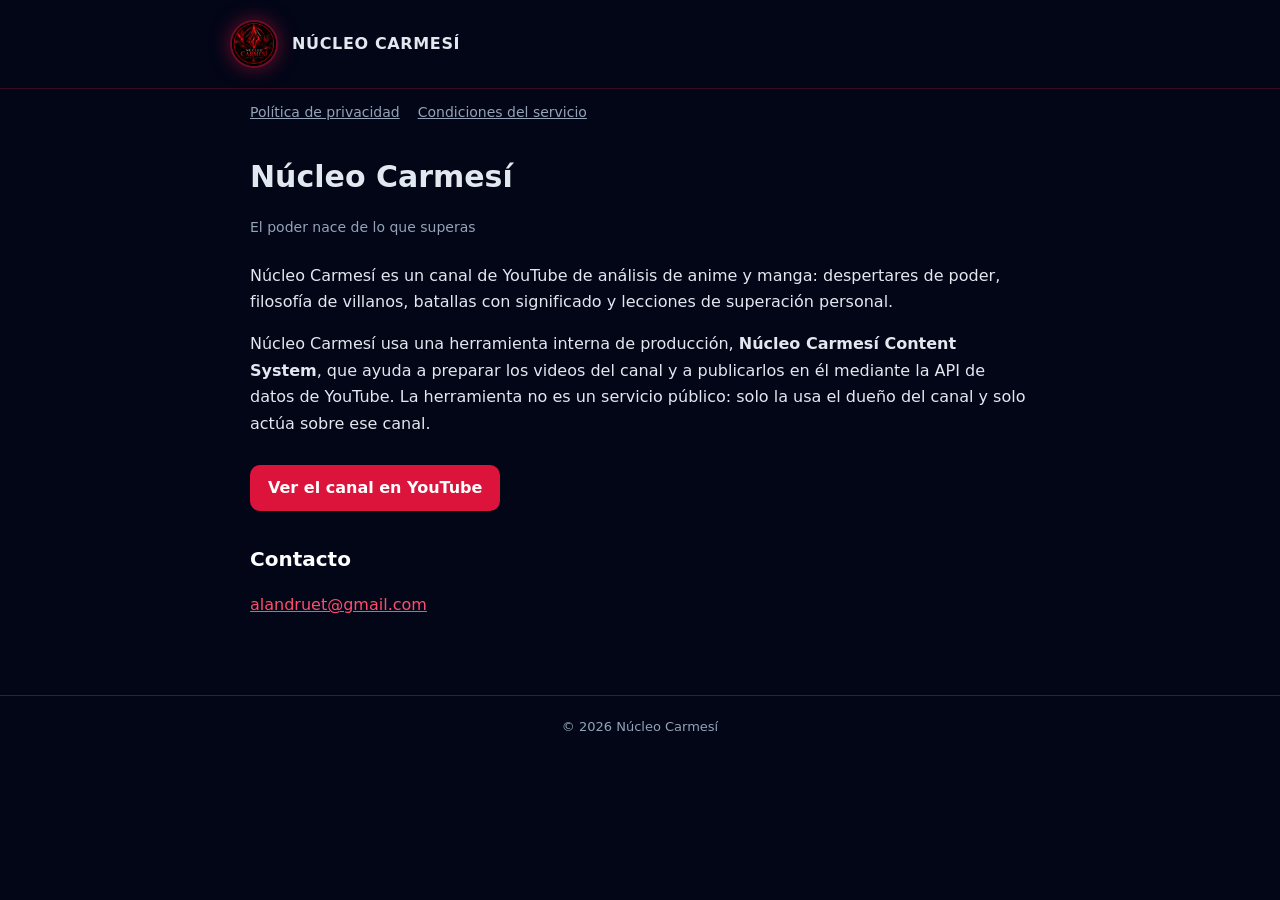
<file: index.html>
<!DOCTYPE html>
<html lang="es">
<head>
  <meta charset="utf-8">
  <meta name="viewport" content="width=device-width, initial-scale=1">
  <title>Núcleo Carmesí</title>
  <meta name="description" content="Núcleo Carmesí: análisis épico de anime y manga en YouTube Shorts.">
  <link rel="icon" href="logo.png">
  <link rel="stylesheet" href="estilo.css">
</head>
<body>
  <header><div class="marca"><img src="logo.png" alt=""><a href="index.html">NÚCLEO CARMESÍ</a></div></header>
  <nav><a href="privacidad.html">Política de privacidad</a><a href="terminos.html">Condiciones del servicio</a></nav>
  <main>
    <h1>Núcleo Carmesí</h1>
    <p class="fecha">El poder nace de lo que superas</p>
    <p>
      Núcleo Carmesí es un canal de YouTube de análisis de anime y manga: despertares de poder,
      filosofía de villanos, batallas con significado y lecciones de superación personal.
    </p>
    <p>
      Núcleo Carmesí usa una herramienta interna de producción, <strong>Núcleo Carmesí Content System</strong>,
      que ayuda a preparar los videos del canal y a publicarlos en él mediante la API de datos de YouTube.
      La herramienta no es un servicio público: solo la usa el dueño del canal y solo actúa sobre ese canal.
    </p>
    <a class="boton" href="https://www.youtube.com/channel/UCLc4YEkaJNlBb73hoBNgLTw" rel="noopener">Ver el canal en YouTube</a>
    <h2>Contacto</h2>
    <p><a href="mailto:alandruet@gmail.com">alandruet@gmail.com</a></p>
  </main>
  <footer>© <span id="anio">2026</span> Núcleo Carmesí</footer>
  <script>document.getElementById('anio').textContent = new Date().getFullYear()</script>
</body>
</html>
</file>
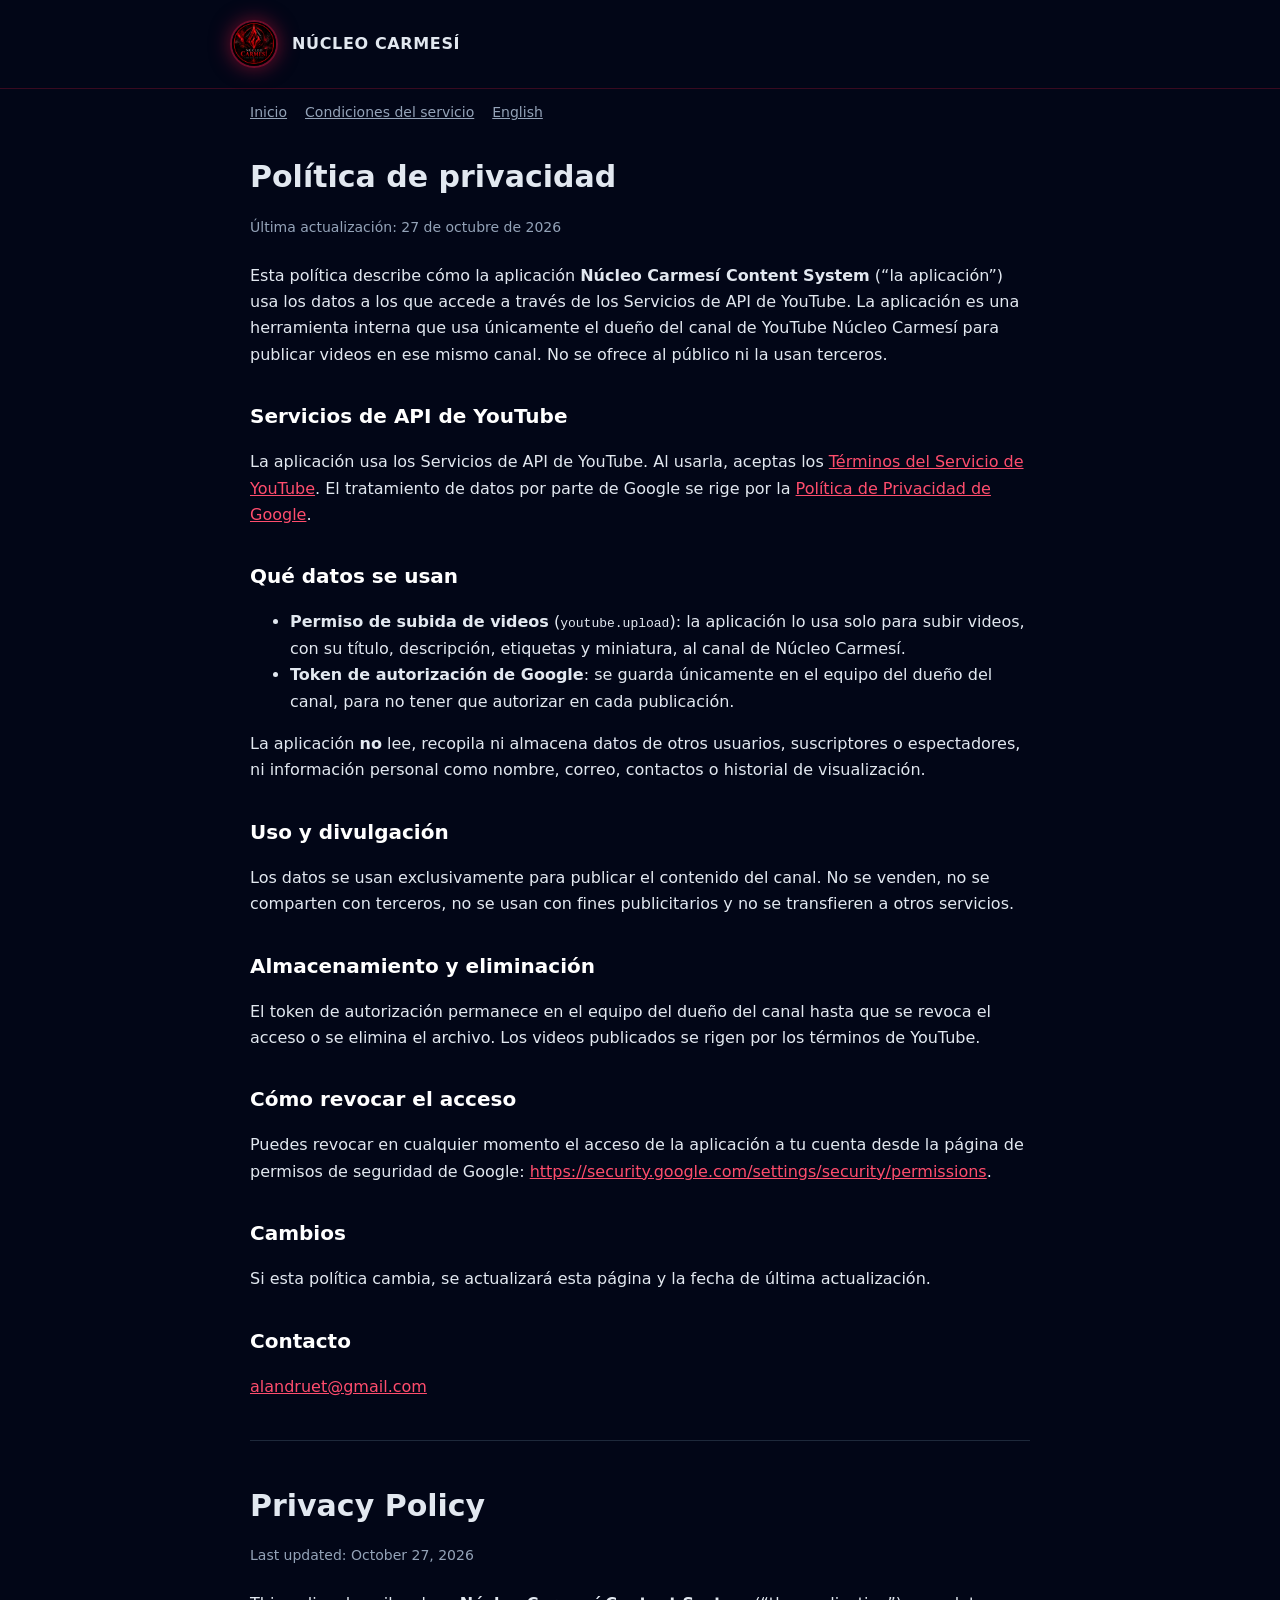
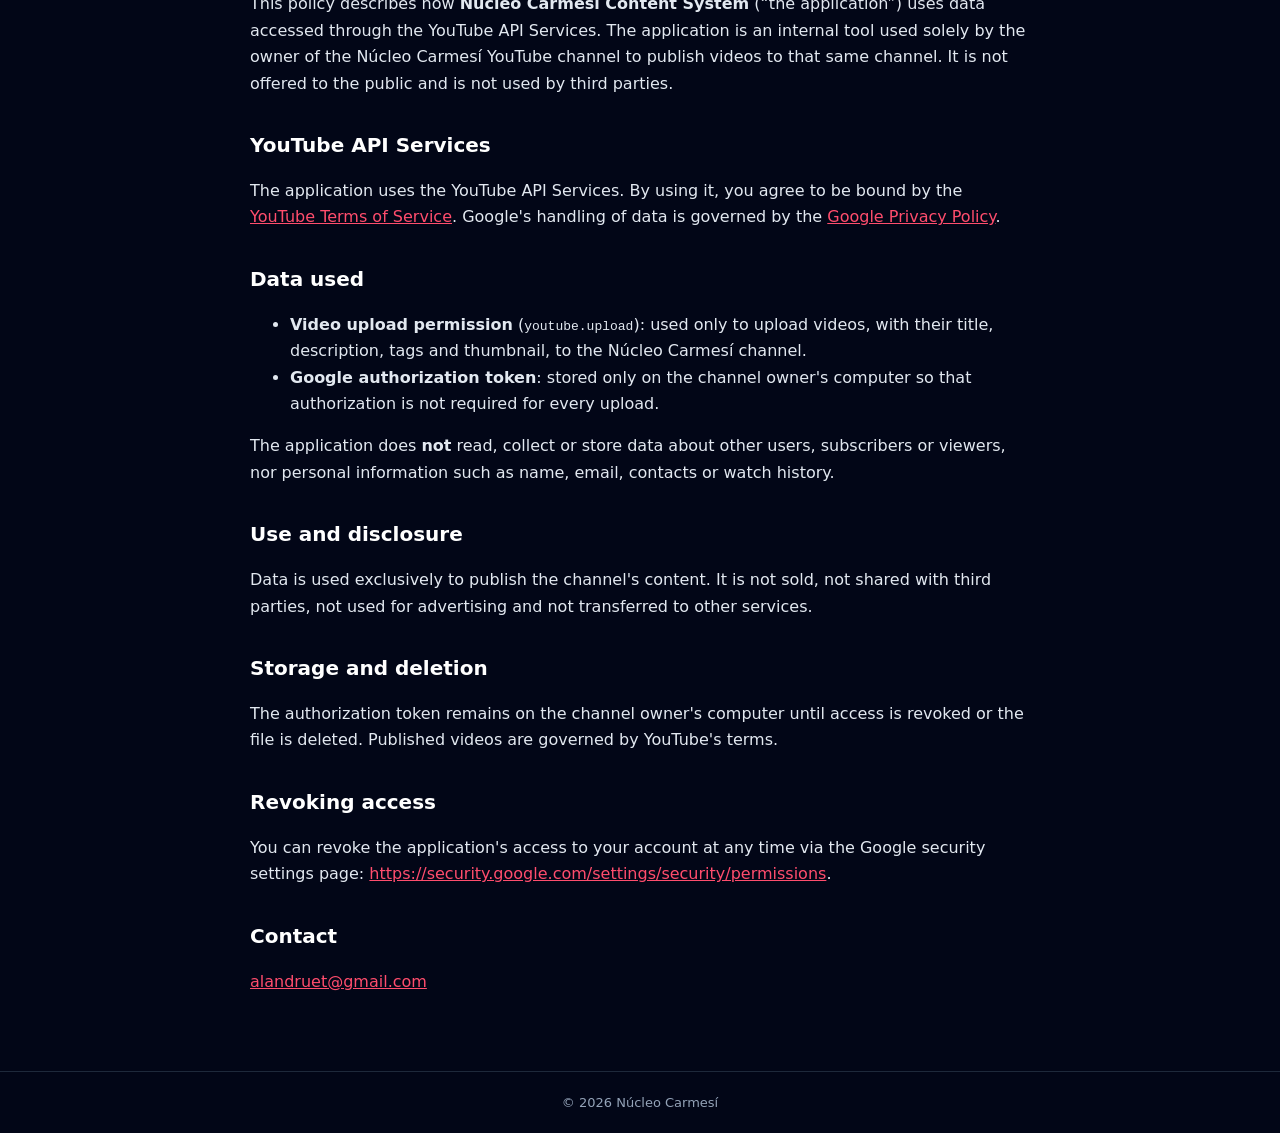
<file: privacidad.html>
<!DOCTYPE html>
<html lang="es">
<head>
  <meta charset="utf-8">
  <meta name="viewport" content="width=device-width, initial-scale=1">
  <title>Política de privacidad · Núcleo Carmesí</title>
  <link rel="icon" href="logo.png">
  <link rel="stylesheet" href="estilo.css">
</head>
<body>
  <header><div class="marca"><img src="logo.png" alt=""><a href="index.html">NÚCLEO CARMESÍ</a></div></header>
  <nav><a href="index.html">Inicio</a><a href="terminos.html">Condiciones del servicio</a><a href="#english">English</a></nav>
  <main>
    <h1>Política de privacidad</h1>
    <p class="fecha">Última actualización: 27 de octubre de 2026</p>

    <p>
      Esta política describe cómo la aplicación <strong>Núcleo Carmesí Content System</strong> (“la aplicación”)
      usa los datos a los que accede a través de los Servicios de API de YouTube. La aplicación es una
      herramienta interna que usa únicamente el dueño del canal de YouTube Núcleo Carmesí para publicar
      videos en ese mismo canal. No se ofrece al público ni la usan terceros.
    </p>

    <h2>Servicios de API de YouTube</h2>
    <p>
      La aplicación usa los Servicios de API de YouTube. Al usarla, aceptas los
      <a href="https://www.youtube.com/t/terms" rel="noopener">Términos del Servicio de YouTube</a>.
      El tratamiento de datos por parte de Google se rige por la
      <a href="https://policies.google.com/privacy" rel="noopener">Política de Privacidad de Google</a>.
    </p>

    <h2>Qué datos se usan</h2>
    <ul>
      <li>
        <strong>Permiso de subida de videos</strong> (<code>youtube.upload</code>): la aplicación lo usa solo para subir
        videos, con su título, descripción, etiquetas y miniatura, al canal de Núcleo Carmesí.
      </li>
      <li>
        <strong>Token de autorización de Google</strong>: se guarda únicamente en el equipo del dueño del canal,
        para no tener que autorizar en cada publicación.
      </li>
    </ul>
    <p>
      La aplicación <strong>no</strong> lee, recopila ni almacena datos de otros usuarios, suscriptores o espectadores,
      ni información personal como nombre, correo, contactos o historial de visualización.
    </p>

    <h2>Uso y divulgación</h2>
    <p>
      Los datos se usan exclusivamente para publicar el contenido del canal. No se venden, no se comparten
      con terceros, no se usan con fines publicitarios y no se transfieren a otros servicios.
    </p>

    <h2>Almacenamiento y eliminación</h2>
    <p>
      El token de autorización permanece en el equipo del dueño del canal hasta que se revoca el acceso
      o se elimina el archivo. Los videos publicados se rigen por los términos de YouTube.
    </p>

    <h2>Cómo revocar el acceso</h2>
    <p>
      Puedes revocar en cualquier momento el acceso de la aplicación a tu cuenta desde la página de
      permisos de seguridad de Google:
      <a href="https://security.google.com/settings/security/permissions" rel="noopener">https://security.google.com/settings/security/permissions</a>.
    </p>

    <h2>Cambios</h2>
    <p>Si esta política cambia, se actualizará esta página y la fecha de última actualización.</p>

    <h2>Contacto</h2>
    <p><a href="mailto:alandruet@gmail.com">alandruet@gmail.com</a></p>

    <hr>

    <section id="english" lang="en">
      <h1>Privacy Policy</h1>
      <p class="fecha">Last updated: October 27, 2026</p>
      <p>
        This policy describes how <strong>Núcleo Carmesí Content System</strong> (“the application”) uses data accessed
        through the YouTube API Services. The application is an internal tool used solely by the owner of the
        Núcleo Carmesí YouTube channel to publish videos to that same channel. It is not offered to the public
        and is not used by third parties.
      </p>
      <h2>YouTube API Services</h2>
      <p>
        The application uses the YouTube API Services. By using it, you agree to be bound by the
        <a href="https://www.youtube.com/t/terms" rel="noopener">YouTube Terms of Service</a>.
        Google's handling of data is governed by the
        <a href="https://policies.google.com/privacy" rel="noopener">Google Privacy Policy</a>.
      </p>
      <h2>Data used</h2>
      <ul>
        <li><strong>Video upload permission</strong> (<code>youtube.upload</code>): used only to upload videos, with their title, description, tags and thumbnail, to the Núcleo Carmesí channel.</li>
        <li><strong>Google authorization token</strong>: stored only on the channel owner's computer so that authorization is not required for every upload.</li>
      </ul>
      <p>The application does <strong>not</strong> read, collect or store data about other users, subscribers or viewers, nor personal information such as name, email, contacts or watch history.</p>
      <h2>Use and disclosure</h2>
      <p>Data is used exclusively to publish the channel's content. It is not sold, not shared with third parties, not used for advertising and not transferred to other services.</p>
      <h2>Storage and deletion</h2>
      <p>The authorization token remains on the channel owner's computer until access is revoked or the file is deleted. Published videos are governed by YouTube's terms.</p>
      <h2>Revoking access</h2>
      <p>You can revoke the application's access to your account at any time via the Google security settings page:
        <a href="https://security.google.com/settings/security/permissions" rel="noopener">https://security.google.com/settings/security/permissions</a>.</p>
      <h2>Contact</h2>
      <p><a href="mailto:alandruet@gmail.com">alandruet@gmail.com</a></p>
    </section>
  </main>
  <footer>© <span id="anio">2026</span> Núcleo Carmesí</footer>
  <script>document.getElementById('anio').textContent = new Date().getFullYear()</script>
</body>
</html>
</file>
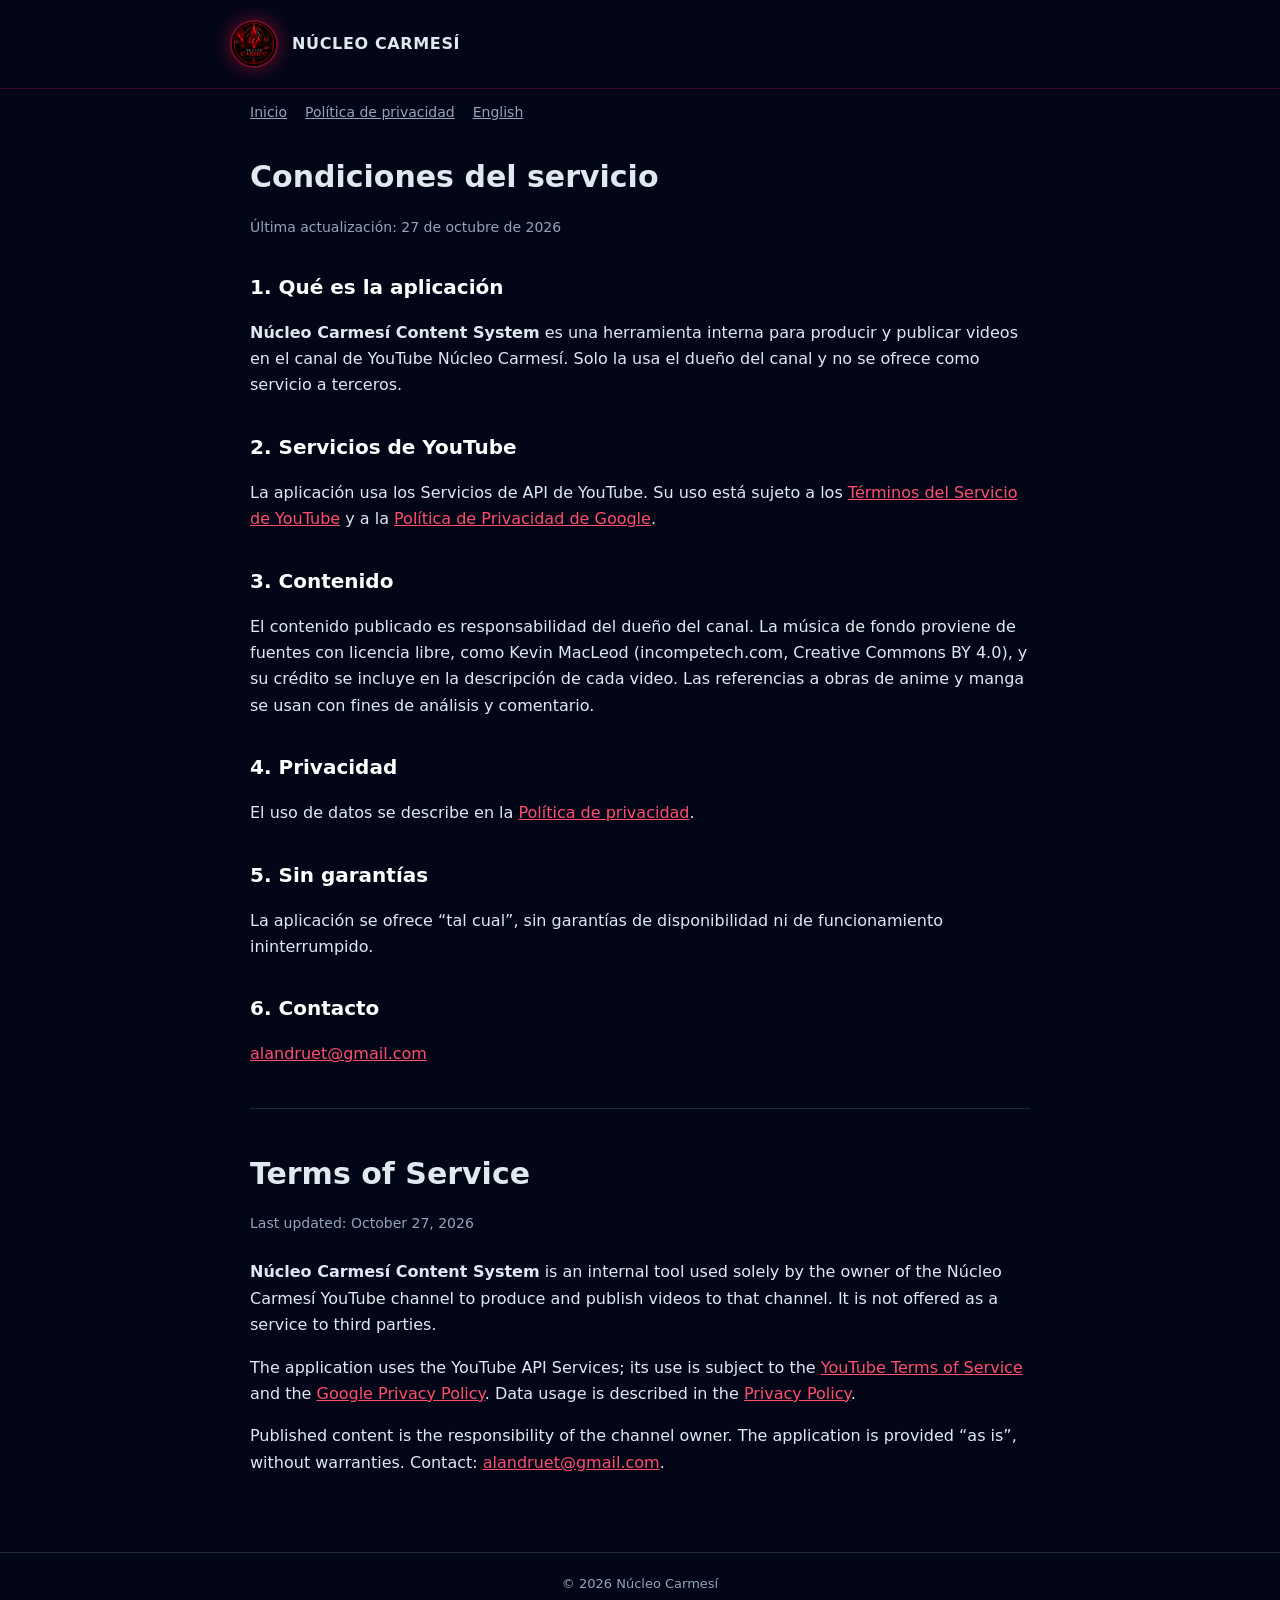
<file: terminos.html>
<!DOCTYPE html>
<html lang="es">
<head>
  <meta charset="utf-8">
  <meta name="viewport" content="width=device-width, initial-scale=1">
  <title>Condiciones del servicio · Núcleo Carmesí</title>
  <link rel="icon" href="logo.png">
  <link rel="stylesheet" href="estilo.css">
</head>
<body>
  <header><div class="marca"><img src="logo.png" alt=""><a href="index.html">NÚCLEO CARMESÍ</a></div></header>
  <nav><a href="index.html">Inicio</a><a href="privacidad.html">Política de privacidad</a><a href="#english">English</a></nav>
  <main>
    <h1>Condiciones del servicio</h1>
    <p class="fecha">Última actualización: 27 de octubre de 2026</p>

    <h2>1. Qué es la aplicación</h2>
    <p>
      <strong>Núcleo Carmesí Content System</strong> es una herramienta interna para producir y publicar videos en el
      canal de YouTube Núcleo Carmesí. Solo la usa el dueño del canal y no se ofrece como servicio a terceros.
    </p>

    <h2>2. Servicios de YouTube</h2>
    <p>
      La aplicación usa los Servicios de API de YouTube. Su uso está sujeto a los
      <a href="https://www.youtube.com/t/terms" rel="noopener">Términos del Servicio de YouTube</a> y a la
      <a href="https://policies.google.com/privacy" rel="noopener">Política de Privacidad de Google</a>.
    </p>

    <h2>3. Contenido</h2>
    <p>
      El contenido publicado es responsabilidad del dueño del canal. La música de fondo proviene de fuentes
      con licencia libre, como Kevin MacLeod (incompetech.com, Creative Commons BY 4.0), y su crédito se
      incluye en la descripción de cada video. Las referencias a obras de anime y manga se usan con fines
      de análisis y comentario.
    </p>

    <h2>4. Privacidad</h2>
    <p>El uso de datos se describe en la <a href="privacidad.html">Política de privacidad</a>.</p>

    <h2>5. Sin garantías</h2>
    <p>La aplicación se ofrece “tal cual”, sin garantías de disponibilidad ni de funcionamiento ininterrumpido.</p>

    <h2>6. Contacto</h2>
    <p><a href="mailto:alandruet@gmail.com">alandruet@gmail.com</a></p>

    <hr>

    <section id="english" lang="en">
      <h1>Terms of Service</h1>
      <p class="fecha">Last updated: October 27, 2026</p>
      <p><strong>Núcleo Carmesí Content System</strong> is an internal tool used solely by the owner of the Núcleo Carmesí YouTube channel to produce and publish videos to that channel. It is not offered as a service to third parties.</p>
      <p>The application uses the YouTube API Services; its use is subject to the <a href="https://www.youtube.com/t/terms" rel="noopener">YouTube Terms of Service</a> and the <a href="https://policies.google.com/privacy" rel="noopener">Google Privacy Policy</a>. Data usage is described in the <a href="privacidad.html#english">Privacy Policy</a>.</p>
      <p>Published content is the responsibility of the channel owner. The application is provided “as is”, without warranties. Contact: <a href="mailto:alandruet@gmail.com">alandruet@gmail.com</a>.</p>
    </section>
  </main>
  <footer>© <span id="anio">2026</span> Núcleo Carmesí</footer>
  <script>document.getElementById('anio').textContent = new Date().getFullYear()</script>
</body>
</html>
</file>
<file: estilo.css>
:root { --carmesi: #DC143C; --fondo: #020617; --texto: #e2e8f0; --tenue: #94a3b8; }
* { box-sizing: border-box; }
body {
  margin: 0; background: var(--fondo); color: var(--texto);
  font-family: system-ui, -apple-system, 'Segoe UI', Roboto, sans-serif; line-height: 1.65;
}
header { border-bottom: 1px solid rgba(220, 20, 60, .25); padding: 20px; }
header .marca { max-width: 820px; margin: 0 auto; display: flex; align-items: center; gap: 14px; }
header img { width: 48px; height: 48px; border-radius: 50%; border: 2px solid rgba(220, 20, 60, .5); box-shadow: 0 0 20px rgba(220, 20, 60, .5); }
header a { color: var(--texto); text-decoration: none; font-weight: 700; letter-spacing: .04em; }
nav { max-width: 820px; margin: 0 auto; padding: 12px 20px 0; display: flex; gap: 18px; font-size: 14px; }
nav a { color: var(--tenue); }
main { max-width: 820px; margin: 0 auto; padding: 28px 20px 60px; }
h1 { font-size: 30px; margin: 0 0 6px; }
h2 { font-size: 20px; margin: 32px 0 8px; color: #fff; }
.fecha { color: var(--tenue); font-size: 14px; margin-bottom: 24px; }
a { color: #ff4d6d; }
.boton { display: inline-block; margin-top: 12px; padding: 10px 18px; border-radius: 10px; background: var(--carmesi); color: #fff; text-decoration: none; font-weight: 600; }
footer { border-top: 1px solid #1e293b; color: var(--tenue); font-size: 13px; text-align: center; padding: 20px; }
hr { border: 0; border-top: 1px solid #1e293b; margin: 40px 0; }
</file>
